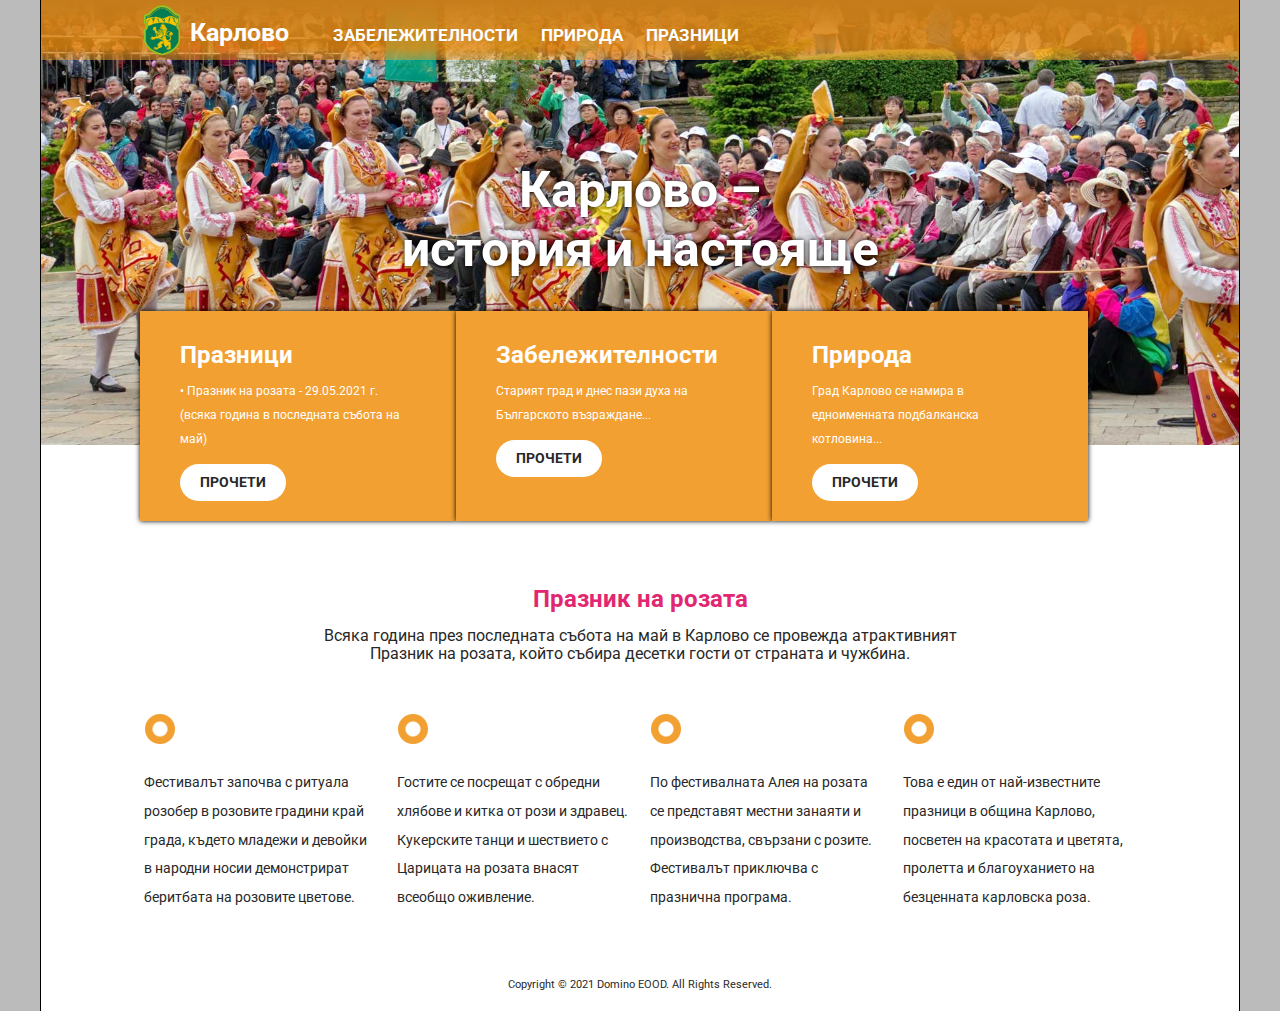
<file: index.html>
<!DOCTYPE html>
<html xmlns="http://www.w3.org/1999/xhtml" lang="bg">
  <head>
    <meta charset="utf-8" />
    <meta name="viewport" content="width=device-width, initial-scale=1" />
    <title>Карлово</title>
    <link rel="stylesheet" type="text/css" href="styles1.css.css" />
  </head>
  <body>
    <div id="menu-mob" onclick="this.classList.toggle('open'); document.getElementById('menu').classList.toggle('open')"></div>
    <div id="home" class="pageContainer">
      <div id="headerContainer">
        <div id="header" class="baseBlock">
          <div id="logo"><a href="index.html">Карлово</a></div>
          <div id="menu"> <a href="pois.html">Забележителности</a> <a href="nature.html">Природа</a>
            <a href="events.html">Празници</a> </div>
        </div>
      </div>
      <div id="topTitle" class="baseBlock">
        <h1>Карлово – <br />
          история и настояще</h1>
      </div>
      <div id="accentBlocks" class="baseBlock">
        <div class="accentBlock orange">
          <h3>Празници</h3>
          <p>• Празник на розата - 29.05.2021 г. (всяка година в последната
            събота на май)</p>
          <a href="events.html" class="aButton">Прочети</a> </div>
        <div class="accentBlock orange">
          <h3>Забележителности</h3>
          <p>Старият град и днес пази духа на Българското възраждане...</p>
          <a href="pois.html" class="aButton">Прочети</a> </div>
        <div class="accentBlock orange">
          <h3>Природа</h3>
          <p>Град Карлово се намира в едноименната подбалканска котловина...</p>
          <a href="nature.html" class="aButton">Прочети</a> </div>
      </div>
      <br class="clear" />
      <div id="page" class="baseBlock">
        <h2 class="roza">Празник на розата</h2>
        <div id="video" align="center"> </div>
        <p class="subtitle">Всяка година през последната събота на май в Карлово
          се провежда атрактивният Празник на розата, който събира десетки гости
          от страната и чужбина. </p>
        <div class="x4cols">
          <p class="miniBlock">Фестивалът започва с ритуала розобер в розовите
            градини край града, където младежи и девойки в народни носии
            демонстрират беритбата на розовите цветове. </p>
          <p class="miniBlock">Гостите се посрещат с обредни хлябове и китка от
            рози и здравец. Кукерските танци и шествието с Царицата на розата
            внасят всеобщо оживление.</p>
          <p class="miniBlock">По фестивалната Алея на розата се представят
            местни занаяти и производства, свързани с розите. Фестивалът
            приключва с празнична програма.</p>
          <p class="miniBlock">Това е един от най-известните празници в община
            Карлово, посветен на красотата и цветята, пролетта и благоуханието
            на безценната карловска роза.</p>
        </div>
        <br class="clear" />
      </div>
      <div id="footer" class="baseBlock">
        <p>Copyright © 2021 Domino EOOD. All Rights Reserved.</p>
      </div>
    </div>
  </body>
</html>
</file>
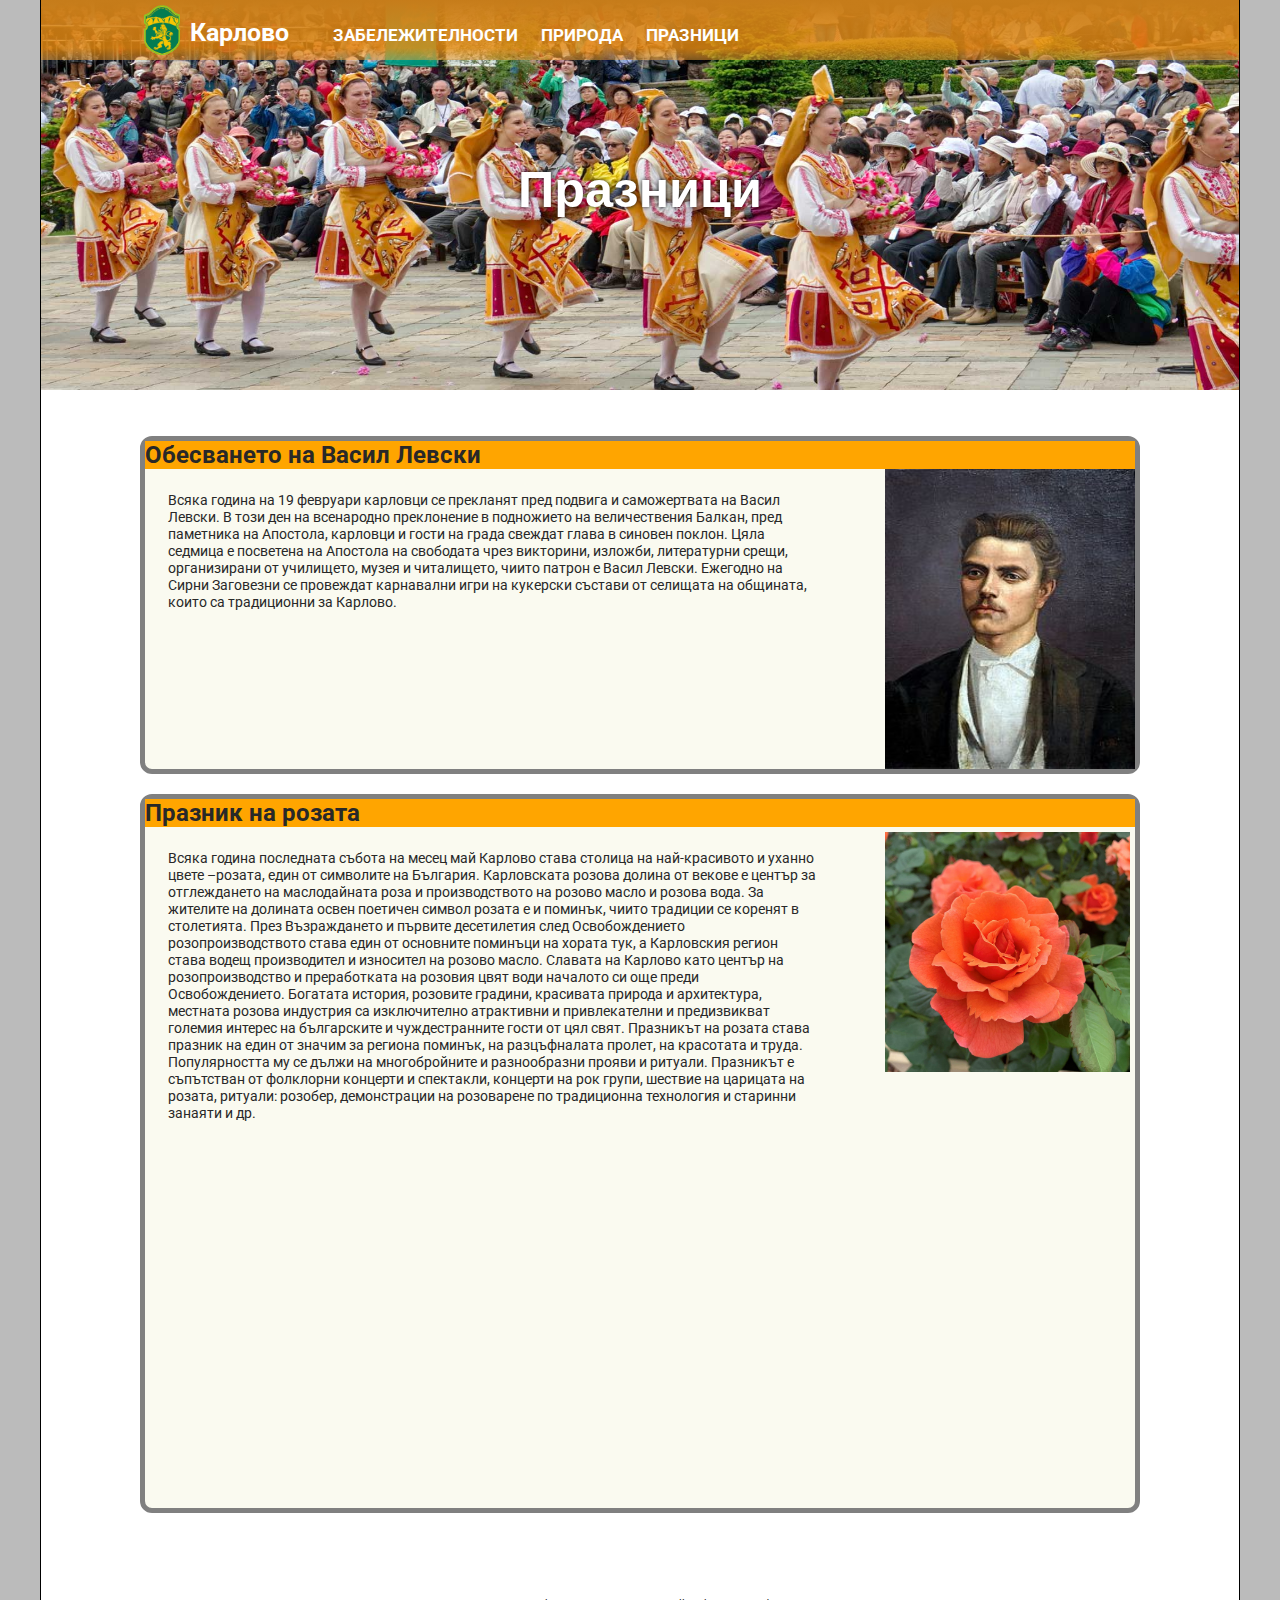
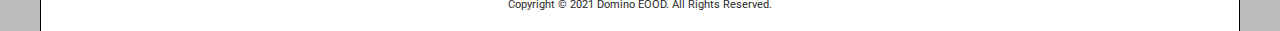
<file: events.html>
<!DOCTYPE html>
<html lang="bg" xmlns="http://www.w3.org/1999/xhtml">
<head>
      <meta charset="utf-8" />
      <title>Карлово – Културен Календар</title>
      <link rel="stylesheet" href="styles.css">
</head>
<body>
    <div id="menu-mob" onclick="this.classList.toggle('open'); document.getElementById('menu').classList.toggle('open')"></div>
    <div id="pois3" class="pageContainer">
        <div id="headerContainer">
            <div id="header" class="baseBlock">
                <div id="logo"><a href="index.html">Карлово</a></div>
                <div id="menu">
                    <a href="pois.html">Забележителности</a>
                    <a href="nature.html">Природа</a>
                    <a href="events.html">Празници</a>
                </div>
            </div>
        </div>
        <div id="topTitle" class="baseBlock">
            <h1 style="font-family:Verdana, Geneva, Tahoma, sans-serif;">Празници</h1>
        </div>
        
        <div id="page" class="baseBlock">
        
            <div id="lead" class="poiBlock">
                <h1 style="background-color: orange; margin: 0 0 0 0; ">Обесването на Васил Левски</h1>
                <img src="images/levski.jpg" height="300px" width="250px"/>
                <div>
                    <p class="poiText">Всяка година на 19 февруари карловци се прекланят пред подвига и саможертвата на Васил Левски. В този ден на всенародно преклонение в подножието на величествения Балкан, пред паметника на Апостола, карловци и гости на града свеждат глава в синовен поклон. Цяла седмица е посветена на Апостола на свободата чрез викторини, изложби, литературни срещи, организирани от училището, музея и читалището, чиито патрон е Васил Левски.
                        Ежегодно на Сирни Заговезни се провеждат карнавални игри на кукерски състави от селищата на общината, които са традиционни за Карлово.</p>
                </div>
            </div>
            
            <div id="2" class="poiBlock">
                <h1 style="background-color: orange; margin: 0 0 0 0; ">Празник на розата</h1>
                <img src="images/roza.jpg" alt="" class="innerimg">
                <div>
                    <p class="poiText">
                        Всяка година последната събота на месец май Карлово става столица на най-красивото и уханно цвете –розата, един от символите на България. Карловската розова долина от векове е център за отглеждането на маслодайната роза и производството на розово масло и розова вода.
                        За жителите на долината освен поетичен символ розата е и поминък, чиито традиции се коренят в столетията. През Възраждането и първите десетилетия след Освобождението розопроизводството става един от основните поминъци на хората тук, а Карловския регион става водещ производител и износител на розово масло.
                        Славата на Карлово като център на розопроизводство и преработката на розовия цвят води началото си още преди Освобождението. Богатата история, розовите градини, красивата природа и архитектура, местната розова индустрия са изключително атрактивни и привлекателни и предизвикват големия интерес на българските и чуждестранните гости от цял свят. Празникът на розата става празник на един от значим за региона поминък, на разцъфналата пролет, на красотата и труда. Популярността му се дължи на многобройните и разнообразни прояви и ритуали. Празникът е съпътстван от фолклорни концерти и спектакли, концерти на рок групи, шествие на царицата на розата, ритуали: розобер, демонстрации на розоварене по традиционна технология и старинни занаяти и др.
                    </p>
                    
                    <center>
                        <iframe width="640" height="360" src="https://youtube.com/embed/5XkxyZr_IPQ" title="YouTube video player" frameborder="0" allow="accelerometer; autoplay; clipboard-write; encrypted-media; gyroscope; picture-in-picture" allowfullscreen></iframe>
                    </center>
                </div>
            </div>
            
            
            
            
            <br class="clear" />
        </div>
        <div id="footer" class="baseBlock">
            <p>Copyright © 2021 Domino EOOD. All Rights Reserved.</p>
        </div>
    </div>
</body>

</html>
</file>
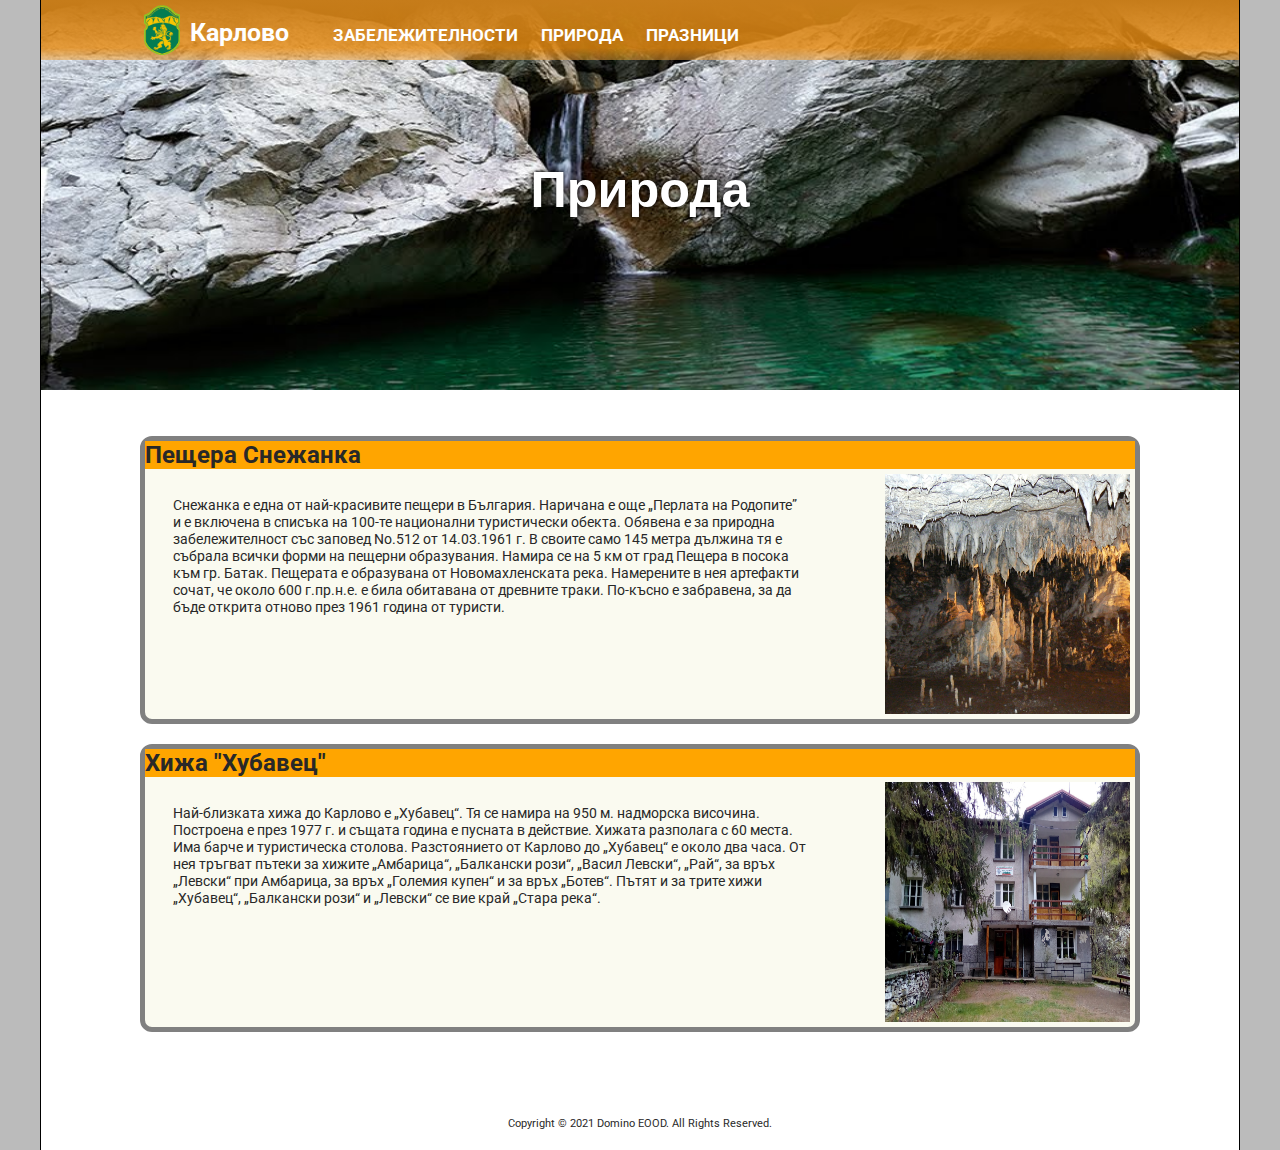
<file: nature.html>
<!DOCTYPE html>
<html lang="bg" xmlns="http://www.w3.org/1999/xhtml">
<head>
	<meta charset="utf-8" />
	<link rel="stylesheet" href="styles.css">
	<meta name="viewport" content="width=device-width, initial-scale=1">
<title>Карлово – Природа</title>
</head>
<body>
    <div id="menu-mob" onclick="this.classList.toggle('open'); document.getElementById('menu').classList.toggle('open')"></div>
<div id="pois1" class="pageContainer">
	<div id="headerContainer">
		<div id="header" class="baseBlock">
			<div id="logo"><a href="index.html">Карлово</a></div>
			<div id="menu">
				<a href="pois.html">Забележителности</a>
				<a href="nature.html">Природа</a>
				<a href="events.html">Празници</a>
			</div>
		</div>
	</div>
	<div id="topTitle" class="baseBlock">
		<h1 style="font-family:Verdana, Geneva, Tahoma, sans-serif;">Природа</h1>
	</div>
	<div id="page" class="baseBlock">
			<div id="lead" class="poiBlock">
			<h1 style="background-color: orange; margin: 0 0 0 0; ">Пещера Снежанка</h1>
			<img src="images/snejanka.jpg" alt="Къщата е едноетажна възрожденска сграда с долепена ниска пристройка" class="innerimg"/>
			<div class="poiText">
				<p class="innerp">Снежанка е една от най-красивите пещери в България. Наричана е още „Перлата на Родопите” и е включена в списъка на 100-те национални туристически обекта. Обявена е за природна забележителност със заповед No.512 от 14.03.1961 г. В своите само 145 метра дължина тя е събрала всички форми на пещерни образувания. Намира се на 5 км oт град Пещера в посока към гр. Батак.
                Пещерата е образувана от Новомахленската река. Намерените в нея артефакти сочат, че около 600 г.пр.н.е. е била обитавана от древните траки. По-късно е забравена, за да бъде открита отново през 1961 година от туристи.</p>
			</div>
		</div>
			<div id="2" class="poiBlock">
			<h1 style="background-color: orange; margin: 0 0 0 0; ">Хижа "Хубавец"</h1>
			<img src="images/hubavec.jpg" alt="" class="innerimg">
			<div class="poiText">
				<p class="innerp">Най-близката хижа до Карлово е „Хубавец“. Тя се намира на 950 м. надморска височина. Построена е през 1977 г. и същата година е пусната в действие. Хижата разполага с 60 места. Има барче и туристическа столова. Разстоянието от Карлово до „Хубавец“ е около два часа. От нея тръгват пътеки за хижите „Амбарица“, „Балкански рози“, „Васил Левски“, „Рай“, за връх „Левски“ при Амбарица, за връх „Големия купен“ и за връх „Ботев“. Пътят и за трите хижи „Хубавец“, „Балкански рози“ и „Левски“ се вие край „Стара река“.</p>
			</div>
		</div>
		<br class="clear" />
	</div>
	<div id="footer" class="baseBlock">
		<p>Copyright © 2021 Domino EOOD. All Rights Reserved.</p>
	</div>
</div>
</body>
</html>
</file>
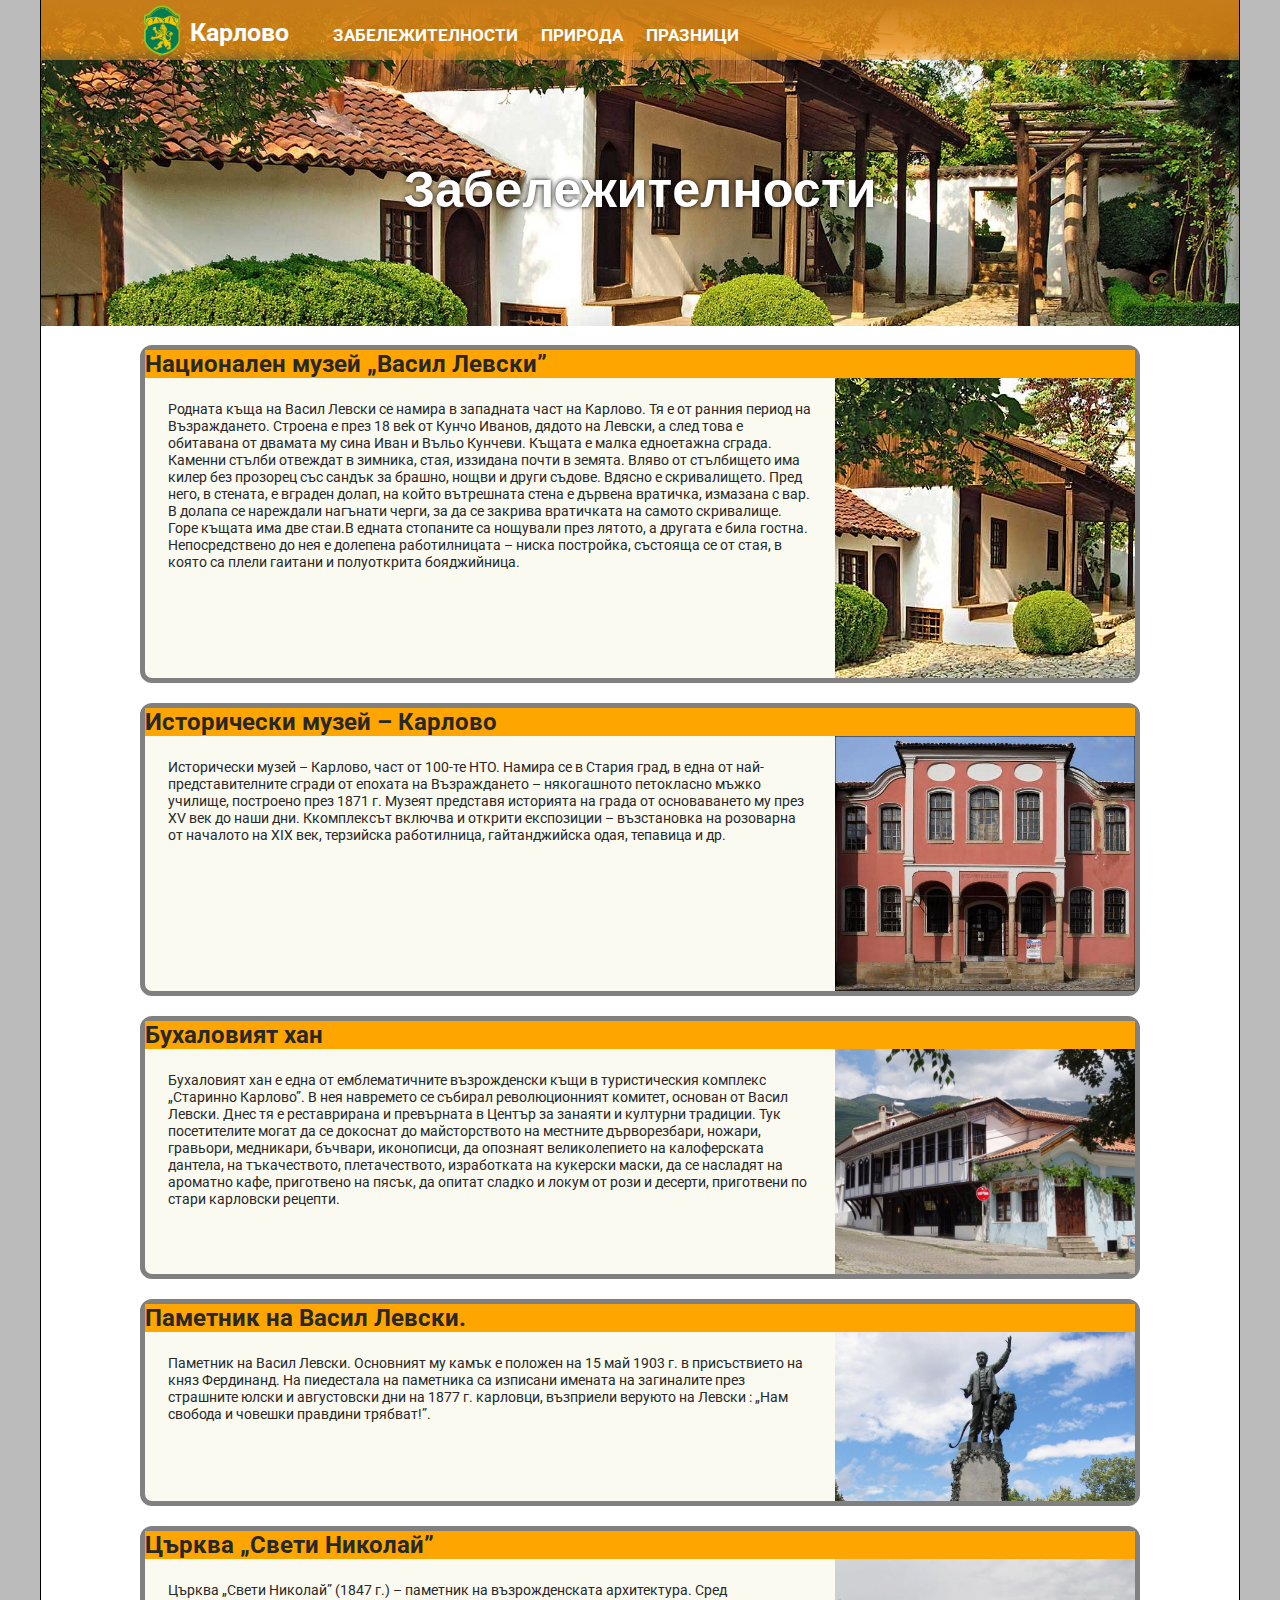
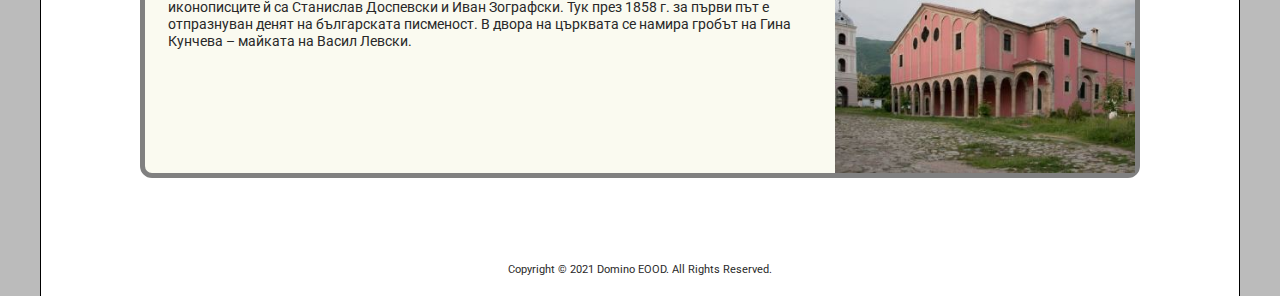
<file: pois.html>
<!DOCTYPE html>
<html lang="bg" xmlns="http://www.w3.org/1999/xhtml">
<head>
<meta charset="utf-8" />
<meta name="viewport" content="width=device-width, initial-scale=1">

<title>Забележителности</title>
<link rel="stylesheet" type="text/css" href="styles.css" />
</head>
<body>
<div id="menu-mob" onclick="this.classList.toggle('open'); document.getElementById('menu').classList.toggle('open')"></div>
<div id="pois" class="pageContainer">
	<div id="headerContainer">
		<div id="header" class="baseBlock">
			<div id="logo"><a href="index.html">Карлово</a></div>
			<div id="menu">
				<a href="pois.html">Забележителности</a>
				<a href="nature.html">Природа</a>
				<a href="events.html">Празници</a>
			</div>
		</div>
	</div>
	<div id="topTitle" class="baseBlock">
		<h1 style="font-family:Verdana, Geneva, Tahoma, sans-serif;">Забележителности</h1>
	</div>
	
	<div id="page" class="baseBlock">
	
		<div id="1" class="poiBlock">
			<h1 style="background-color: orange; margin: 0 0 0 0; ">Национален музей „Васил Левски”</h1>
			<img src="images/levski-museum.jpg" alt="Къщата е едноетажна възрожденска сграда с долепена ниска пристройка" width= "300px" height="300px" title="Родната къща на Васил Левски" />
			<div class="poiText">
				<p>Родната къща на Васил Левски се намира в западната част на Карлово. Тя е от ранния период на Възраждането. Строена е през 18 вek от Кунчо Иванов, дядото на Левски, а след това е обитaвана от двамата му сина Иван и Въльо Кунчеви. Къщата е малка едноетажна сграда. Каменни стълби отвеждат в зимника, стая, иззидана почти в земята. Вляво от стълбището има килер без прозорец със сандък за брашно, нощви и други съдове. Вдясно е скривалището. Пред него, в стената, е вграден долап, на който вътрешната стена е дървена вратичка, измазана с вар. В долапа се нареждали нагънати черги, за да се закрива вратичката на самото скривалище. Горе къщата има две стаи.В едната стопаните са нощували през лятото, а другата е била гостна. Непосредствено до нея е долепена работилницата – ниска постройка, състояща се от стая, в която са плели гаитани и полуоткрита бояджийница.</p>
			</div>
		</div>
		
		<div id="2" class="poiBlock">
			<h1 style="background-color: orange; margin: 0 0 0 0;" >Исторически музей – Карлово</h1>
			<img src="images/karlovomuzei.jpg" width="300px" />
			<div class="poiText">
				<p>Исторически музей – Карлово, част от 100-те НТО. Намира се в Стария град, в една от най-представителните сгради от епохата на Възраждането – някогашното петокласно мъжко училище, построено през 1871 г. Музеят представя историята на града от основаването му през ХV век до наши дни. Ккомплексът включва и открити експозиции – възстановка на розоварна от началото на XIX век, терзийска работилница, гайтанджийска одая, тепавица и др.</p>
			</div>
		</div>
		
		<div id="3" class="poiBlock">
			<h1 style="background-color: orange; margin: 0 0 0 0; ">Бухаловият хан</h1>
			<img src="images/buhalov_han.jpg" width="300px" />
			<div class="poiText">
				<p>Бухаловият хан е една от емблематичните възрожденски къщи в туристическия комплекс „Старинно Карлово”. В нея навремето се събирал революционният комитет, основан от Васил Левски. Днес тя е реставрирана и превърната в Център за занаяти и културни традиции. Тук посетителите могат да се докоснат до майсторството на местните дърворезбари, ножари, гравьори, медникари, бъчвари, иконописци, да опознаят великолепието на калоферската дантела, на тъкачеството, плетачеството, изработката на кукерски маски, да се насладят на ароматно кафе, приготвено на пясък, да опитат сладко и локум от рози и десерти, приготвени по стари карловски рецепти.</p>
			</div>
		</div>
		
		<div id="4" class="poiBlock">
			<h1 style="background-color: orange; margin: 0 0 0 0; ">Паметник на Васил Левски.</h1>
			<img src="images/vasillevski_pametnik.jpg" width="300px" />
			<div class="poiText">
				<p>Паметник на Васил Левски. Основният му камък е положен на 15 май 1903 г. в присъствието на княз Фердинанд. На пиедестала на паметника са изписани имената на загиналите през страшните юлски и августовски дни на 1877 г. карловци, възприели веруюто на Левски : „Нам свобода и човешки правдини трябват!”.</p>
			</div>
		</div>
		
		<div id="5" class="poiBlock">
			<h1 style="background-color: orange; margin: 0 0 0 0; ">Църква „Свети Николай”</h1>
			<img src="images/sveti_nikola.jpg" class="right-img" width="300px" />
			<div class="poiText">
				<p>Църква „Свети Николай” (1847 г.) – паметник на възрожденската архитектура. Сред иконописците й са Станислав Доспевски и Иван Зографски. Тук през 1858 г. за първи път е отпразнуван денят на българската писменост. В двора на църквата се намира гробът на Гина Кунчева – майката на Васил Левски.</p>
			</div>
		</div>
		
		<br class="clear" />
	</div>
	<div id="footer" class="baseBlock">
		<p>Copyright © 2021 Domino EOOD. All Rights Reserved.</p>
	</div>
</div>
</body>
</html>
</file>
<file: styles1.css.css>
/* CSS */
@import url('https://fonts.googleapis.com/css2?family=Roboto:wght@400;700&display=swap');
*, *:after, *:before {
  box-sizing: border-box;
}
div {
	margin: 0;
}

body {
	background-color: #bbb;
	margin: 0;
	font-family: 'Roboto', sans-serif;
	font-size: 12px;
	color: #282828;
}
#home {
	background-image: url('images/home-page-image.jpg');
	background-repeat: no-repeat;
	background-position: center -60px;
	background-size: 1200px auto;
}
#pois {
	background-image: url('images/pois-image.jpg');
	background-repeat: no-repeat;
	background-position: center -60px;
	background-size: 1200px auto;
}
.pageContainer {
	background-color: white;
	width: 100%;
	max-width: 1200px;
	margin: 0 auto;
	border-left: 1px solid black;
	border-right: 1px solid black;
}
#headerContainer {
	background: rgba(243,160,50,.75);
	background: linear-gradient(to bottom, rgb(198, 124, 26) 0%, rgba(234, 140, 16, 0.8) 80%, rgba(243, 160, 50, .5) 100%);
	width: 100%;
	height: 60px;
}
#header {
	padding: 4px 0;
}
.baseBlock {
	width: 100%;
	max-width: 1000px;
	margin: 0 auto;
}
#logo {
	width: 180px;
	display: inline-block;
	z-index: 999;
	position: relative;
}

#menu {
	display: inline-block;
}
#logo a {
	color: #fff;
	font-size: 2.1em;
	font-weight: bold;
	display: inline-block;
	text-decoration: none;
}
#logo a:before {
	content: "\a0";
	background-image: url('images/Karlovo-gerb.gif');
	background-repeat: no-repeat;
	background-size: 36px auto;
	background-position: 4px 0;
	width: 50px;
	height: 60px;
	display: inline-block;
	vertical-align: middle;
}
#menu a {
	color: #fff;
	font-size: 1.4em;
	font-weight: bold;
	display: inline-block;
	text-decoration: none;
	text-transform: uppercase;
	margin: 3px 10px;
}
#topTitle {
	padding: 100px 0 0;
	min-height: 251px;
}
#pois #topTitle {
	min-height: 260px;
}
#topTitle h1 {
	color: #fff;
	font-size: 4.2em;
	font-weight: bold;
	text-align: center;
	text-shadow: 0 0 5px #000; 
	margin: 0;
}
.accentBlock {
	background-color: #ffffff;
	box-shadow: 0 0 5px #000;
	width: 316px;
	height: 210px;
	float: left;
	margin-left: 26px;
	padding: 30px 40px;
}
.orange {
	background-color: #f3a032;
	margin-left: 0;
}
.accentBlock h3 {
	color: #282828;
	font-size: 2em;
	font-weight: bold;
	margin: 0 0 10px 0;
}
.accentBlock p {
	color: #282828;
	margin: 3px 0;
	line-height: 200%;
}
.accentBlock a {
	color: #fff;
	background-color: #f3a032;
	font-size: 1.2em;
	font-weight: bold;
	padding: 10px 20px;
	border-radius: 19px;
	text-decoration: none;
	text-transform: uppercase;
	margin: 10px 0;
	display: inline-block;
}
.accentBlock.orange a {
	color: #282828;
	background-color: #ffffff;
}
.accentBlock.orange h3, .accentBlock.orange p {
	color: #ffffff;
}
h2 {
	font-size: 2em;
	margin: 0 0 10px;
	text-align: center;
	line-height: 1.5em;
	width: 100%;
}
h2.roza {
	color: #e22670;
	margin-top: 35px;
}
.poiBlock h2 {
	
}
#page {
	padding: 25px 0;
}
.clear {
	clear: both;
}
#page p {
	margin: 3px;
	font-size: 1.2em;
}
#page p.subtitle {
	text-align: center;
	font-size: 1.3em;
	max-width: 70%;
	margin: 2px auto 20px;
}
#page .x4cols p.miniBlock {
	width: 233px;
	line-height: 200%;
	float: left;
	margin: 30px 16px 0 4px;
}
#page .x4cols p.miniBlock:last-of-type {
	margin-right: 4px;
}
#page p.miniBlock:before {
	content: "\a0";
	background-image: url('images/circle.png');
	background-repeat: no-repeat;
	background-position: left top;
	width: 36px;
	height: 36px;
	display: block;
	margin-bottom: 20px;
}
#footer {
	padding: 30px 0 10px;
}
#footer p {
	font-size: .9em;
	text-align: center;
	margin: 10px auto;
}

.poiBlock {
	width: 100%;
	display: inline-block;
	background-color: #fafaf0;
	margin: 0 0 20px;
	border: #ccc solid 1px;
}
.poiBlock img {
	float: right;
	display: block;
}
.poiBlock .poiText {
	padding: 20px;
	width: calc( 100% - 300px );
	display: inline-block;
}
.poiText p {
	margin: 5px 0;
}
.poiText p:first-letter {
	font-size: 1.2em;
	color: #bf2e02;
	font-weight: bold;
}
/*****************/
@media screen and (max-width: 1020px){

.accentBlock {
	box-shadow: 0 0 5px #000;
	width: 100%;
	max-width: 520px;
	height: auto;
	float: none;
	margin: 0 auto 10px;
	padding: 15px 30px 7px;
}
#page .x4cols p.miniBlock {
	width: calc( 50% - 2 * 10px );
	margin: 30px 10px 0 10px;
}
#page .x4cols p.miniBlock:last-of-type {
	margin-right: 10px;
}
#page .x4cols p.miniBlock:nth-of-type(odd) {
	clear: left;
}
}

#menu-mob.open:before {
	content: "\2613";
}

@media screen and (max-width: 678px){

#topTitle h1 {
	font-size: 3.2em;
}
#menu {
	display: none;
	padding: 50px 30px 20px 70px;
	position: absolute;
	left: 1px;
	top: 0;
	background: linear-gradient(to top, rgba(243, 160, 50, .9) 0, rgba(198, 124, 26, .95) 100%);
	border-right: 1px solid #c67c1a;
	border-bottom: 1px solid #c67c1a;
}
#menu a {
	display: block;
	margin: 30px 0;
}
#menu.open {
	display: block;
}
#menu-mob {
	display: block;
	height: 40px;
	position: absolute;
	top: 10px;
	right: 0;
	z-index:1000;
}
#menu-mob:before {
	display: inline-block;
	width:40px;
	height: 40px;
	content: "\2630";
	font-size: 30px;
	color: #fff;
}

.poiBlock img {
	float: none;
	margin: 0 auto;
	
}
.poiBlock .poiText {
	width: 100%;
}

}

@media screen and (max-width: 520px){

#page .x4cols {
	padding: 0 20px;
}
#page .x4cols p.miniBlock {
	width: 100%;
	float: none;
	clear: both;
	margin: 30px 0 0 0;
	
}

}
</file>
<file: styles.css>
/* CSS */
@import url('https://fonts.googleapis.com/css2?family=Roboto:wght@400;700&display=swap');
*, *:after, *:before {
  box-sizing: border-box;
}
div {
	margin: 0;
}

body {
	background-color: #bbb;
	margin: 0;
	font-family: 'Roboto', sans-serif;
	font-size: 12px;
	color: #282828;
}
#home {
	background-image: url('images/home-page-image.jpg');
	background-repeat: no-repeat;
	background-position: center -60px;
	background-size: 1200px auto;
}
#pois {
	background-image: url('images/pois-image.jpg');
	background-repeat: no-repeat;
	background-position: center -60px;
	background-size: 1200px auto;

}
#pois1 {
	background-image: url('images/priroda1.jpg');
	background-repeat: no-repeat;
	background-position: center -60px;
	background-size: 1200px 450px;
	
}
#pois3 {
	background-image: url('images/home-page-image.jpg');
	background-repeat: no-repeat;
	background-position: center -60px;
	background-size: 1200px 450px;
}

#lead {
	margin-top: 100px;
}
.innerimg {
	width: 250px;
	height: 250px;
	padding-top: 5px;
	padding-bottom: 5px;
	padding-right: 5px;
	float: right;
}
.innerp {
	padding-top: 5px;
	padding-bottom: 5px;
	padding-left: 5px;
	padding-right: 5px;

}
.pageContainer {
	background-color: white;
	width: 100%;
	max-width: 1200px;
	margin: 0 auto;
	border-left: 1px solid black;
	border-right: 1px solid black;
}
#headerContainer {
	background: rgba(243,160,50,.75);
	background: linear-gradient(to bottom, rgb(198, 124, 26) 0%, rgba(234, 140, 16, 0.8) 80%, rgba(243, 160, 50, .5) 100%);
	width: 100%;
	height: 60px;
}
#header {
	padding: 4px 0;
}
.baseBlock {
	width: 100%;
	max-width: 1000px;
	margin: 0 auto;
}
#logo {
	width: 180px;
	display: inline-block;
	z-index: 999;
	position: relative;
}

#menu {
	display: inline-block;
}
video {
	padding-left: 20px;
	padding-bottom: 20px;
}
#logo a {
	color: #fff;
	font-size: 2.1em;
	font-weight: bold;
	display: inline-block;
	text-decoration: none;
}
#logo a:before {
	content: "\a0";
	background-image: url('images/Karlovo-gerb.gif');
	background-repeat: no-repeat;
	background-size: 36px auto;
	background-position: 4px 0;
	width: 50px;
	height: 60px;
	display: inline-block;
	vertical-align: middle;
}
#menu a {
	color: #fff;
	font-size: 1.4em;
	font-weight: bold;
	display: inline-block;
	text-decoration: none;
	text-transform: uppercase;
	margin: 3px 10px;
}
#topTitle {
	padding: 100px 0 0;
	min-height: 251px;
}
#pois #topTitle {
	min-height: 260px;
}
#topTitle h1 {
	color: #fff;
	font-size: 4.2em;
	font-weight: bold;
	text-align: center;
	text-shadow: 0 0 5px #000; 
	margin: 0;
}
.accentBlock {
	background-color: #ffffff;
	box-shadow: 0 0 5px #000;
	width: 316px;
	height: 210px;
	float: left;
	margin-left: 26px;
	padding: 30px 40px;
}
.orange {
	background-color: #f3a032;
	margin-left: 0;
}
.accentBlock h3 {
	color: #282828;
	font-size: 2em;
	font-weight: bold;
	margin: 0 0 10px 0;
}
.accentBlock p {
	color: #282828;
	margin: 3px 0;
	line-height: 200%;
}
.accentBlock a {
	color: #fff;
	background-color: #f3a032;
	font-size: 1.2em;
	font-weight: bold;
	padding: 10px 20px;
	border-radius: 19px;
	text-decoration: none;
	text-transform: uppercase;
	margin: 10px 0;
	display: inline-block;
}
.accentBlock.orange a {
	color: #282828;
	background-color: #ffffff;
}
.accentBlock.orange h3, .accentBlock.orange p {
	color: #ffffff;
}
h2 {
	font-size: 2em;
	margin: 0 0 10px;
	text-align: center;
	line-height: 1.5em;
	width: 100%;
}
h2.roza {
	color: #e22670;
	margin-top: 35px;
}
.poiBlock h2 {
	
}
#page {
	padding: 25px 0;
}
.clear {
	clear: both;
}
#page p {
	margin: 3px;
	font-size: 1.2em;
}
#page p.subtitle {
	text-align: center;
	font-size: 1.3em;
	max-width: 70%;
	margin: 2px auto 20px;
}
#page .x4cols p.miniBlock {
	width: 233px;
	line-height: 200%;
	float: left;
	margin: 30px 16px 0 4px;
}
#page .x4cols p.miniBlock:last-of-type {
	margin-right: 4px;
}
#page p.miniBlock:before {
	content: "\a0";
	background-image: url('images/circle.png');
	background-repeat: no-repeat;
	background-position: left top;
	width: 36px;
	height: 36px;
	display: block;
	margin-bottom: 20px;
}
#footer {
	padding: 30px 0 10px;
}
#footer p {
	font-size: .9em;
	text-align: center;
	margin: 10px auto;
}

.poiBlock {
	width: 100%;
	display: inline-block;
	background-color: #fafaf0;
	margin: 0 0 20px;
	border: gray solid 5px;
	border-radius: 1em;
}
.poiBlock img {
	float: right;
	display: block;
}
.poiBlock .poiText {
	padding: 20px;
	width: calc( 100% - 300px );
	display: inline-block;
}
.poiText p {
	margin: 5px 0;
}
.p1 {
	margin: 5px 0;
	color: rgb(0, 0, 0);
	font-weight: bold;
}
.p2 {
	color: rgb(0, 0, 0);
	margin-left: 10px;
}
/*****************/
@media screen and (max-width: 1020px){

.accentBlock {
	box-shadow: 0 0 5px #000;
	width: 100%;
	max-width: 520px;
	height: auto;
	float: none;
	margin: 0 auto 10px;
	padding: 15px 30px 7px;
}
#page .x4cols p.miniBlock {
	width: calc( 50% - 2 * 10px );
	margin: 30px 10px 0 10px;
}
#page .x4cols p.miniBlock:last-of-type {
	margin-right: 10px;
}
#page .x4cols p.miniBlock:nth-of-type(odd) {
	clear: left;
}
}

#menu-mob.open:before {
	content: "\2613";
}

@media screen and (max-width: 678px){

#topTitle h1 {
	font-size: 3.2em;
}
#menu {
	display: none;
	padding: 50px 30px 20px 70px;
	position: absolute;
	left: 1px;
	top: 0;
	background: linear-gradient(to top, rgba(243, 160, 50, .9) 0, rgba(198, 124, 26, .95) 100%);
	border-right: 1px solid #c67c1a;
	border-bottom: 1px solid #c67c1a;
}
#menu a {
	display: block;
	margin: 30px 0;
}
#menu.open {
	display: block;
}
#menu-mob {
	display: block;
	height: 40px;
	position: absolute;
	top: 10px;
	right: 0;
	z-index:1000;
}
#menu-mob:before {
	display: inline-block;
	width:40px;
	height: 40px;
	content: "\2630";
	font-size: 30px;
	color: #fff;
}

.poiBlock img {
	float: none;
	margin: 0 auto;
	
}
.poiBlock .poiText {
	width: 100%;
}

}

@media screen and (max-width: 520px){

#page .x4cols {
	padding: 0 20px;
}
#page .x4cols p.miniBlock {
	width: 100%;
	float: none;
	clear: both;
	margin: 30px 0 0 0;
	
}

}
</file>
